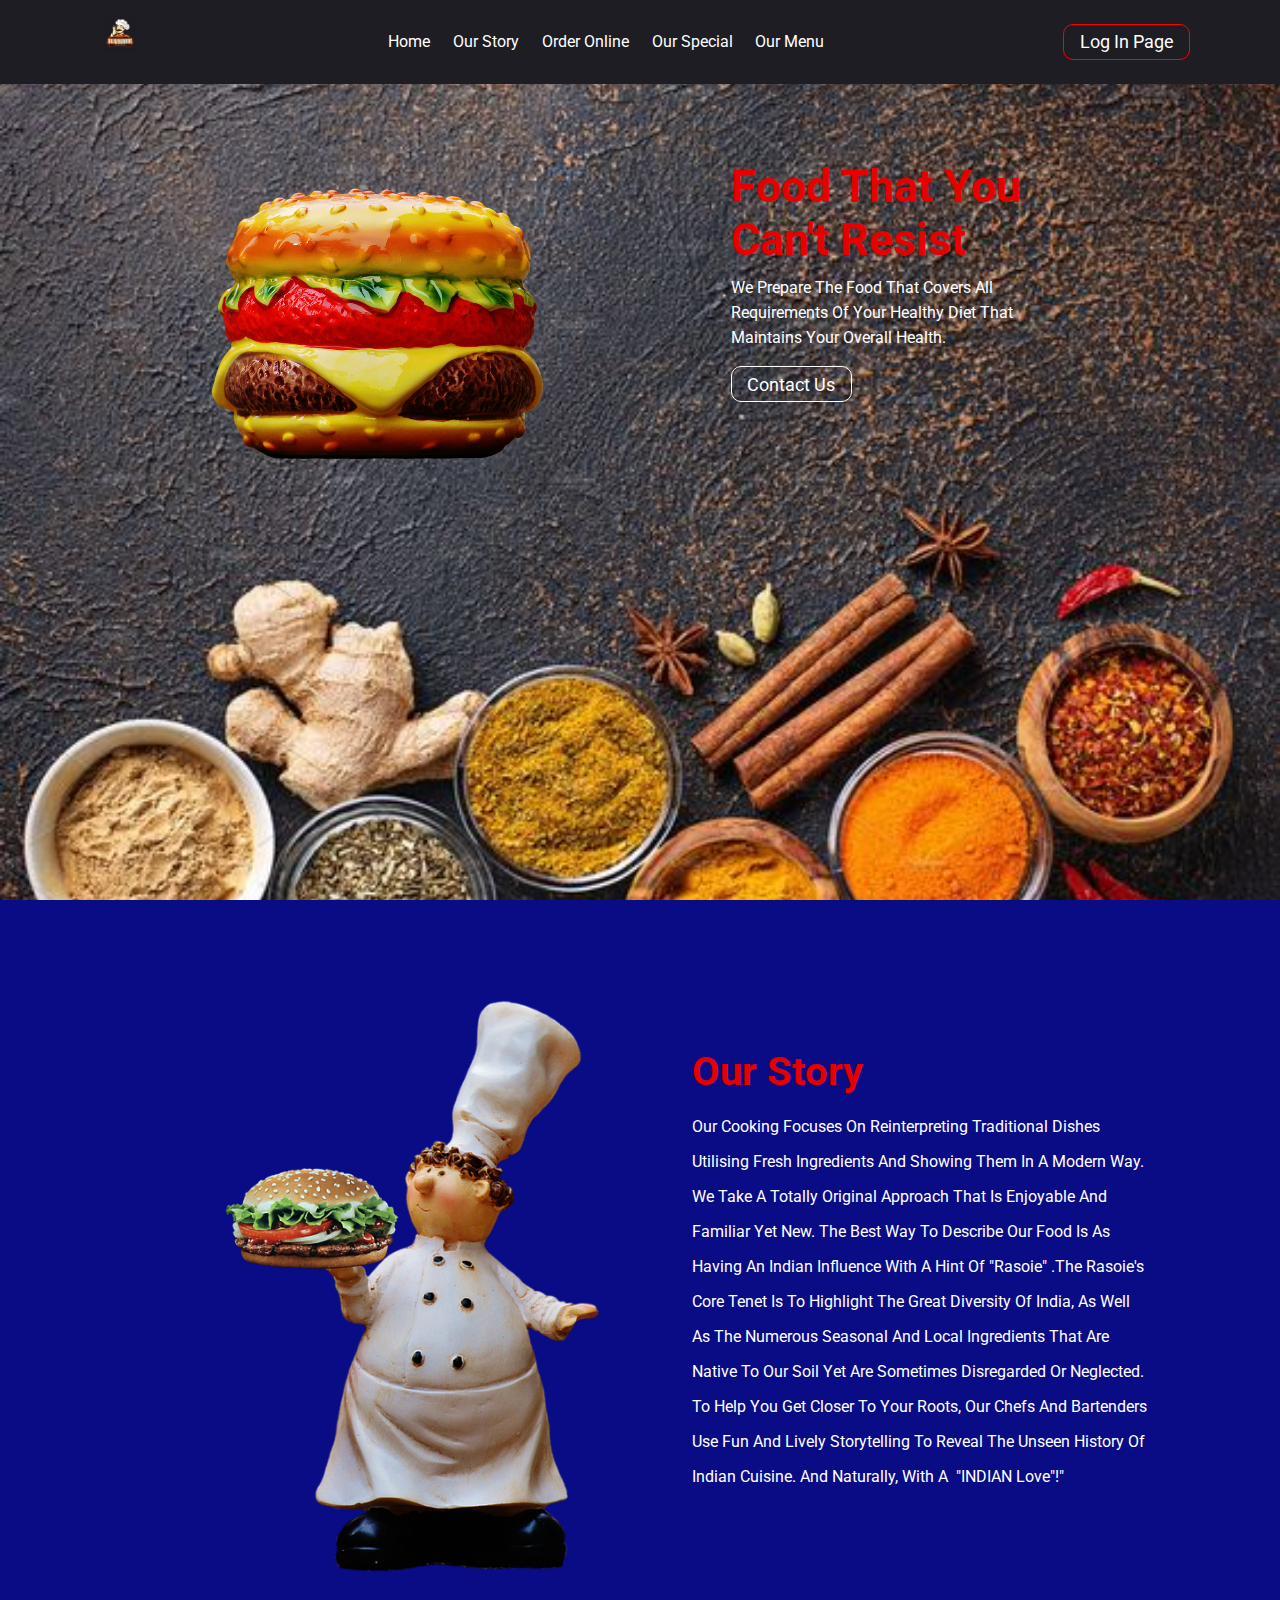
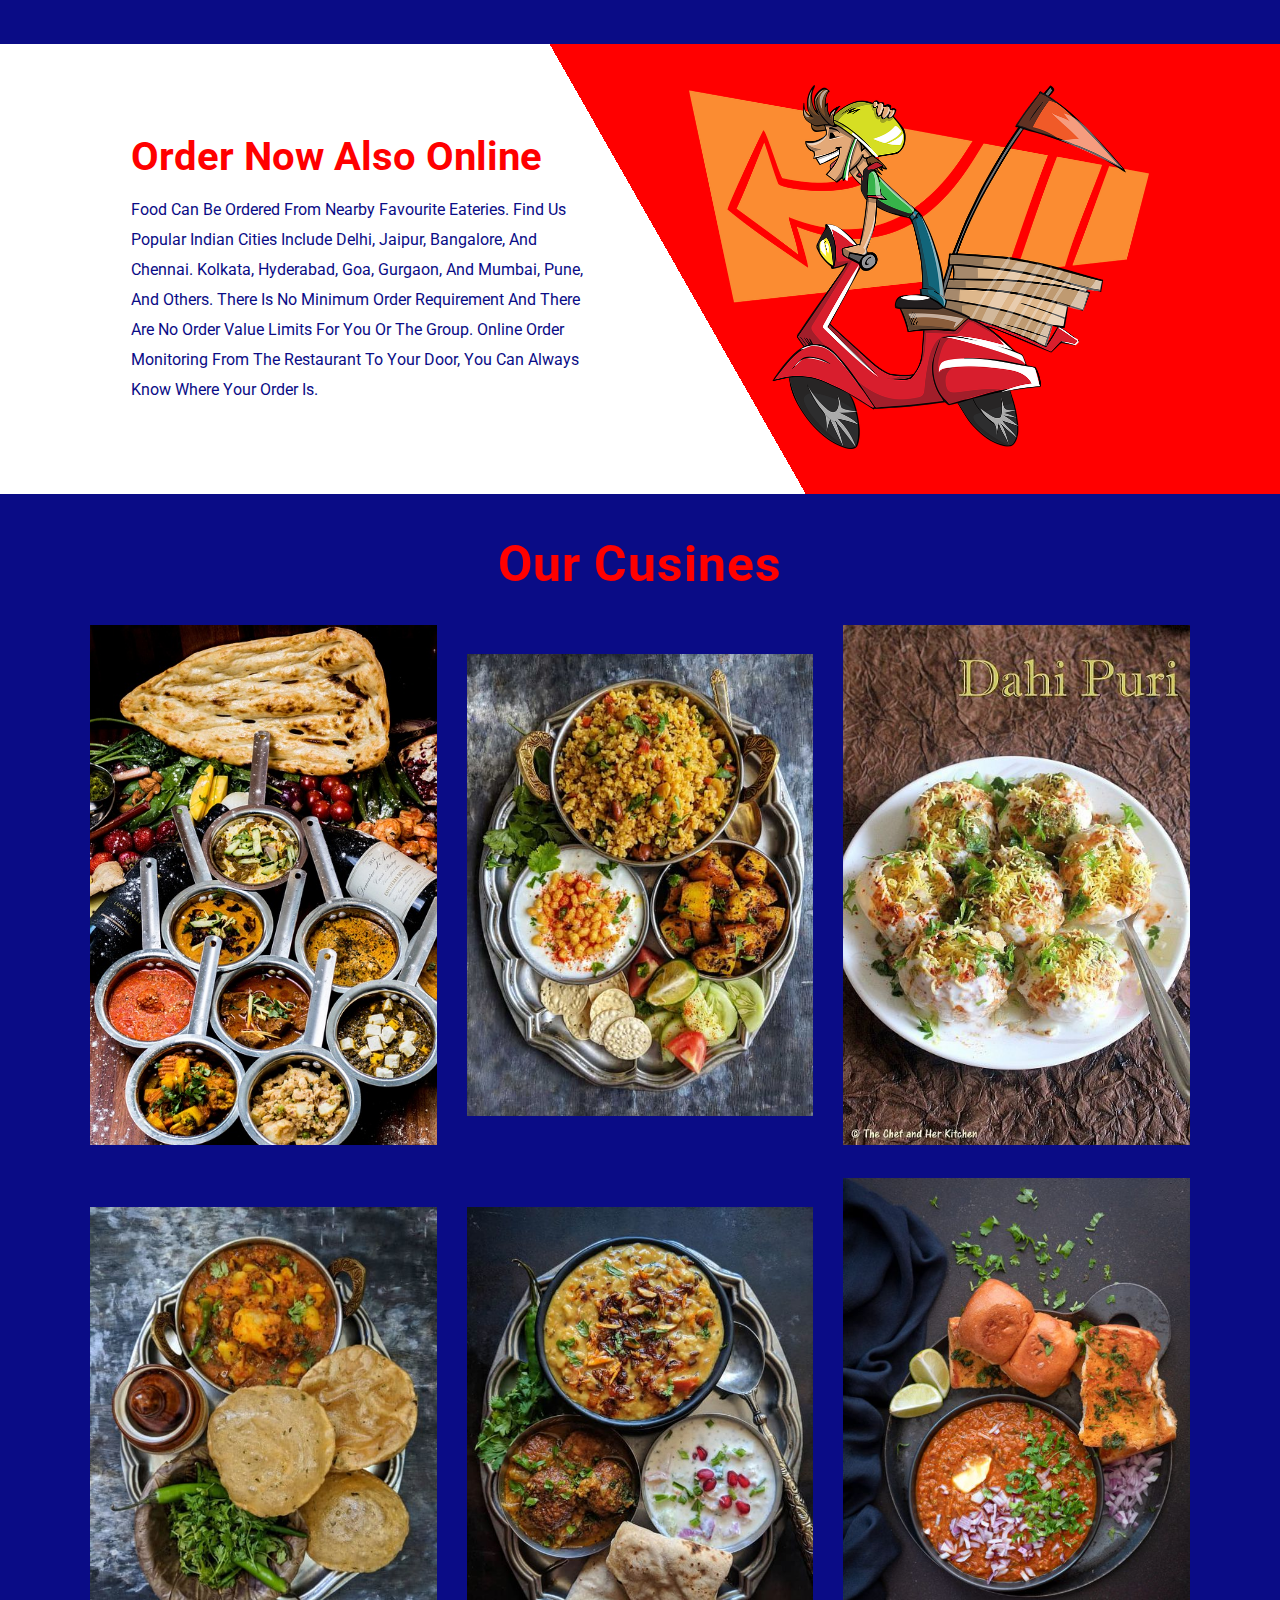
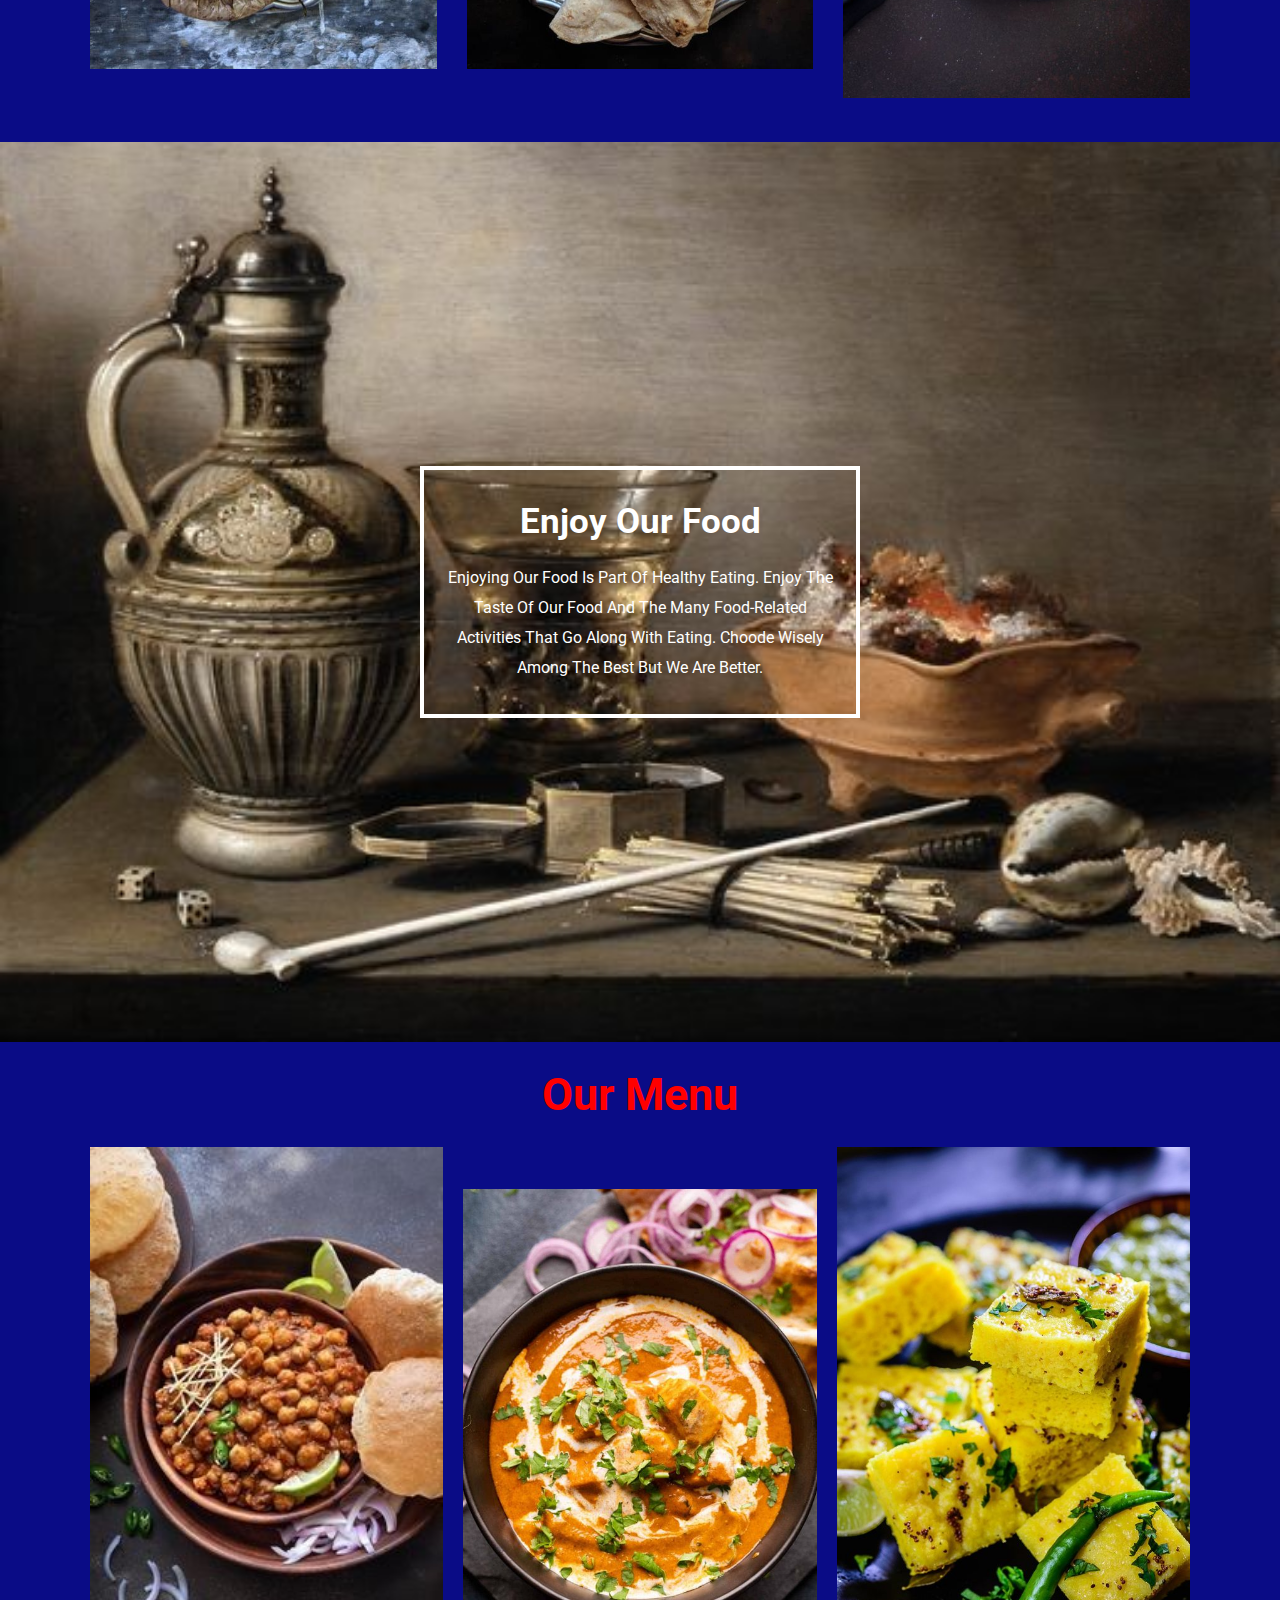
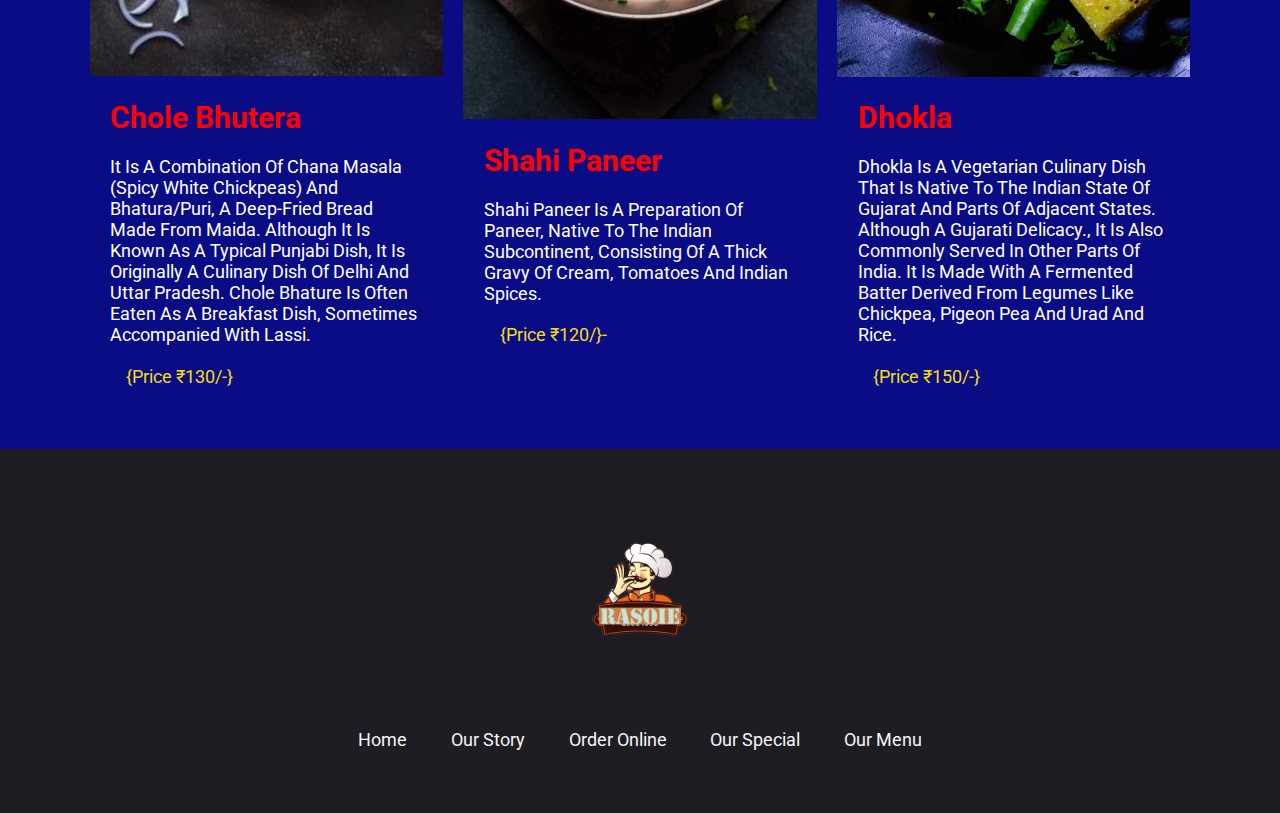
<file: CSE326/index.html>
<!DOCTYPE html>
<html lang="en">
<head>
    <meta charset="UTF-8">
    <meta http-equiv="X-UA-Compatible" content="IE=edge">
    <meta name="viewport" content="width=device-width, initial-scale=1.0">
    <title>Rasoie</title>
    
    
    <link rel="stylesheet" href="style.css">
    

</head>
<body>
    
    <header class="header">
        <div class="logo">
            <img src="images/My project.png" alt="error">
        </div>

        <nav class="navbar">
            <a href="#">home</a>
            <a href="#">our Story</a>
            <a href="#">order online</a>
            <a href="#">our special</a>
            <a href="#">our menu</a>
        </nav>

        <div class="icons">
            <div id="menu-bar" class="fas fa-bars"></div>
            <a class="contact-btn" href="login_page.html">Log In page </a>
        </div>

    </header>

    <div class="home">

        <div class="main-home">
            <div class="home-inner-content">
                <div class="home-image">
                <img src="images/home03.png" alt="">
                </div>
            </div>

            <div class="home-inner-content">
                <div class="home-text-content">
                <h1>Food that you can't Resist</h1>
                <p>We prepare the food that covers all requirements of your healthy diet that maintains your overall health. </p>
                <a href="contact us page.html">contact us</a>
                </div>
            </div>
        </div>

    </div>


    <div id="about" class="about">
        <div class="main-about">
            <div class="about-content">
                <div class="about-inner-content">
                    <img class="myimageabout" src="images/Chef2.png" alt="error">
                </div>
            </div>

            <div class="about-content">
                <div class="about-inner-content">
                    <div class="about-text-content">
                        <h1>Our Story</h1>
                        <p> Our cooking focuses on reinterpreting traditional dishes utilising fresh ingredients and showing them in a modern way. We take a totally original approach that is enjoyable and familiar yet new.
                             The best way to describe our food is as having an Indian influence with a hint of "Rasoie" .The Rasoie's core tenet is to highlight the great diversity of India, as well as the numerous seasonal and local ingredients that are native to our soil yet are sometimes disregarded or neglected. To help you get closer to your roots, our chefs and bartenders use fun and lively storytelling to reveal the unseen history of Indian cuisine. And naturally, with a  "INDIAN love"!"</p>

                    </div>
                </div>
            </div>
        </div>
    </div>

    <div class="quality">
        <div class="main-quality">
            <div class="main-inner-quality">
                <div class="quality-content">
                    <h1>Order now also online</h1>
                    <p>Food can be ordered from nearby favourite eateries. Find Us Popular Indian cities include Delhi, Jaipur, Bangalore, and Chennai. Kolkata, Hyderabad, Goa, Gurgaon, and Mumbai, Pune, and others. There is no minimum order requirement and there are no order value limits for you or the group. Online Order Monitoring From the restaurant to your door, you can always know where your order is.</p>
                </div>
            </div>

            <div class="main-inner-quality">
                <div class="quality-content qulity-image">
                    <img src="images/delivery1.webp" alt="">
                </div>
            </div>
        </div>
    </div>


    <div class="gallery">

        <h1> Our Cusines</h1>

        <div class="main-gallery">
            <div class="inner-gallery">
                <div class="gallery-image">
                    <img src="images/m8.jpg" alt="">
                </div>
            </div>

            <div class="inner-gallery">
                <div class="gallery-image">
                    <img src="images/m13.jpg" alt="">
                </div>
            </div>

            <div class="inner-gallery">
                <div class="gallery-image">
                    <img src="images/m14.jpg" alt="">
                </div>
            </div>

            <div class="inner-gallery">
                <div class="gallery-image">
                    <img src="images/m15.jpg" alt="">
                </div>
            </div>

            <div class="inner-gallery">
                <div class="gallery-image">
                    <img src="images/m16.jpg" alt="">
                </div>
            </div>

            <div class="inner-gallery">
                <div class="gallery-image">
                    <img src="images/m17.jpg" alt="">
                </div>
            </div>
        </div>
    </div>



    <div class="enjoy-our-food">

        <div class="food-main-content">
            <h1>enjoy our food</h1>
            <p>Enjoying our food is part of healthy eating. Enjoy the taste of our food and the many food-related activities that go along with eating. Choode wisely among the best but we are better. </p>
        </div>

    </div>

    <div class="our-menu-food">
        <h1>our menu</h1>

        <div class="main-menu-food">
            <div class="inner-menu-food">
                <div class="menu-food-content">
                    <img src="images/m10.jpg" alt="">

                    <div class="menu-food-text">
                        <h2>Chole Bhutera </h2>
                        <p> It is a combination of chana masala (spicy white chickpeas) and bhatura/puri, a deep-fried bread made from maida. Although it is known as a typical Punjabi dish, It is originally a culinary dish of Delhi and Uttar Pradesh. Chole bhature is often eaten as a breakfast dish, sometimes accompanied with lassi.</p>
                        <p> <span>{Price ₹130/-}  </span> </p>
                    </div>
                </div>
            </div>

            <div class="inner-menu-food">
                <div class="menu-food-content">
                    <img src="images/m11.jpg" alt="">

                    <div class="menu-food-text">
                        <h2>Shahi paneer </h2>
                        <p> Shahi paneer is a preparation of paneer, native to the Indian subcontinent, consisting of a thick gravy of cream, tomatoes and Indian spices. </p>
                        <p> <span>{Price ₹120/}-</span> </p>
                    </div>
                </div>
            </div>

            <div class="inner-menu-food">
                <div class="menu-food-content">
                    <img src="images/m12.jpg" alt="">

                    <div class="menu-food-text">
                        <h2>Dhokla </h2>
                        <p>Dhokla is a vegetarian culinary dish that is native to the Indian state of Gujarat and parts of adjacent states. Although a Gujarati delicacy., it is also commonly served in other parts of India. It is made with a fermented batter derived from legumes like Chickpea, Pigeon pea and Urad and rice.</p>
                        <p> <span>{Price ₹150/-}  </span> </p>
                    </div>
                </div>
            </div>
        </div>
    </div>


    <div class="footer">
        <div class="main-footer">
            <div class="footer-logo"><img src="images/My project.png" alt=""></div>
        </div>

        <footernav class="footer-navbar">
            <a href="#">home</a>
            <a href="#">our Story</a>
            <a href="#">order online</a>
            <a href="#">our special</a>
            <a href="#">our menu</a>
        </footernav>

    </div>



</body>
</html>
</file>
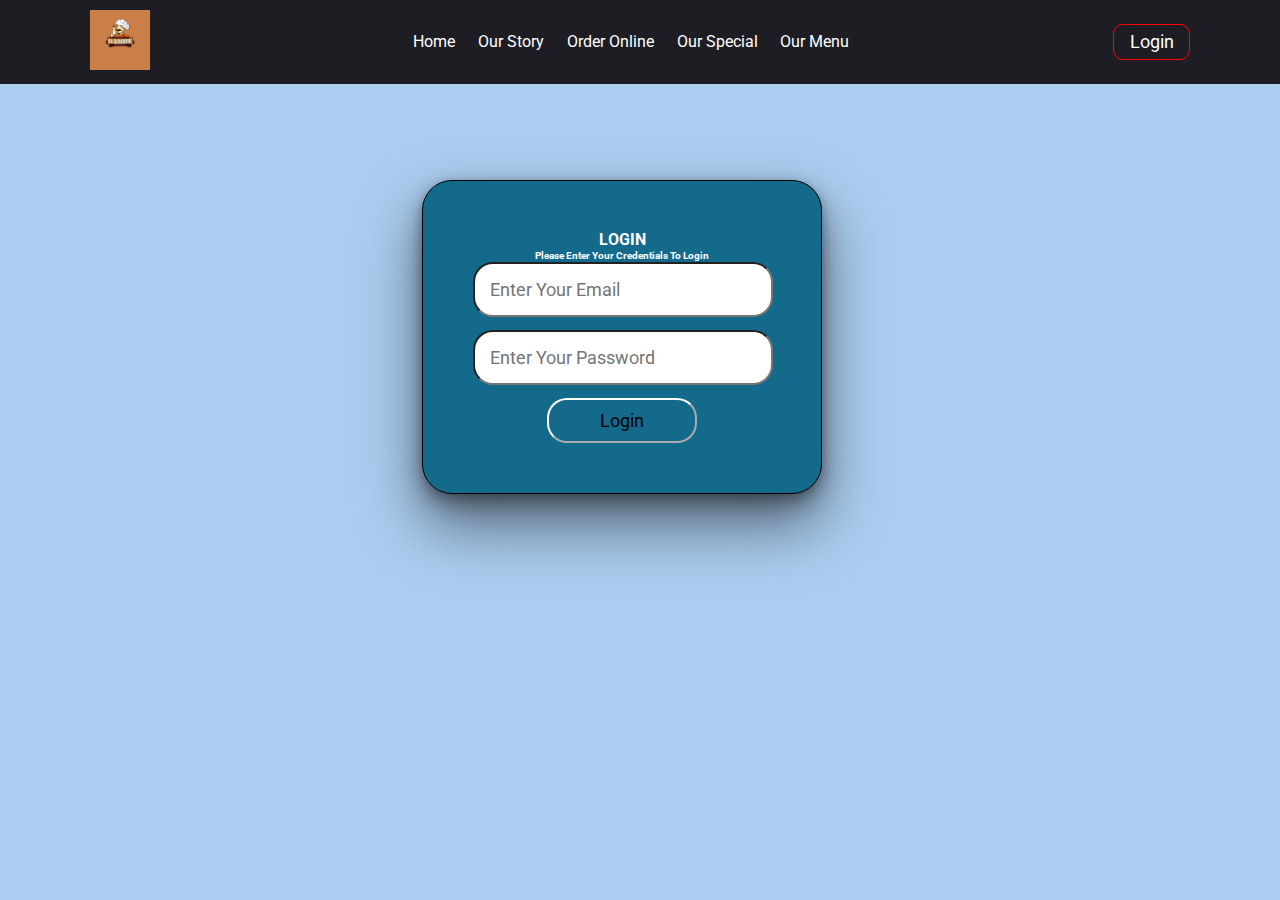
<file: CSE326/login_page.html>
<!DOCTYPE html>
<html lang="en">
  <head>
    <meta charset="UTF-8" />
    <meta http-equiv="X-UA-Compatible" content="IE=edge" />
    <meta name="viewport" content="width=device-width, initial-scale=1.0" />
    <link
      rel="stylesheet"
      href="https://cdnjs.cloudflare.com/ajax/libs/font-awesome/6.2.0/css/all.min.css"
    />
    <link rel="stylesheet" href="style.css" />
    <title>Login page</title>
    <style>
      body {
        background: #abcdef;
        font-family: Assistant, sans-serif;
        min-height: 90vh;
        font-family: Assistant, sans-serif;
        color: white;
        margin: 0;
      }
      /* ======= code for login section ======== */
      input {
        padding: 15px;
        width: 300px;
        border-radius: 20px;
        color: black;
        font-size: large;
        background-color: white;
      }
      button {
        padding: 10px;
        width: 150px;
        border-radius: 20px;
        font-size: large;
        background-color: #136a8a;
        border-color: white;
      }
      button:hover {
        background-color: white;
      }
      .form {
        position: absolute;
        left: 33%;
        top: 20%;
        border: 1px solid black;
        border-radius: 30px;
        padding: 50px;
        text-align: center;
        width: 400px;
        background-color: #136a8a;
        box-shadow: 0px 2px 10px rgba(0, 0, 0, 0.2),
          0px 10px 20px rgba(0, 0, 0, 0.3), 0px 30px 60px 1px rgba(0, 0, 0, 0.5);
      }
    </style>
  </head>
  <body>
    <header class="header">
      <div class="logo">
          <img src="images/My project-1.jpg" alt="error">
      </div>

      <nav class="navbar">
        <a href="index.html">home</a>
        <a href="index.html">our Story</a>
        <a href="index.html">order online</a>
        <a href="index.html">our special</a>
        <a href="index.html">our menu</a>


      </nav>

      <div class="icons">
          <div id="menu-bar" class="fas fa-bars"></div>
          <a class="contact-btn" href="login_page.html">Login </a>
      </div>

  </header>
    <div class="form">
      <h2>LOGIN</h2>
      <h4>Please enter your credentials to login</h4>
      <form action="index.html">
        <input
          type="email"
          required="required"
          placeholder="Enter your email"
        /><br /><br />
        <input
          type="password"
          required="required"
          placeholder="Enter your password"
        /><br /><br />
        <button type="submit">Login</button>
      </form>
    </div>
  </body>
</html>
</file>
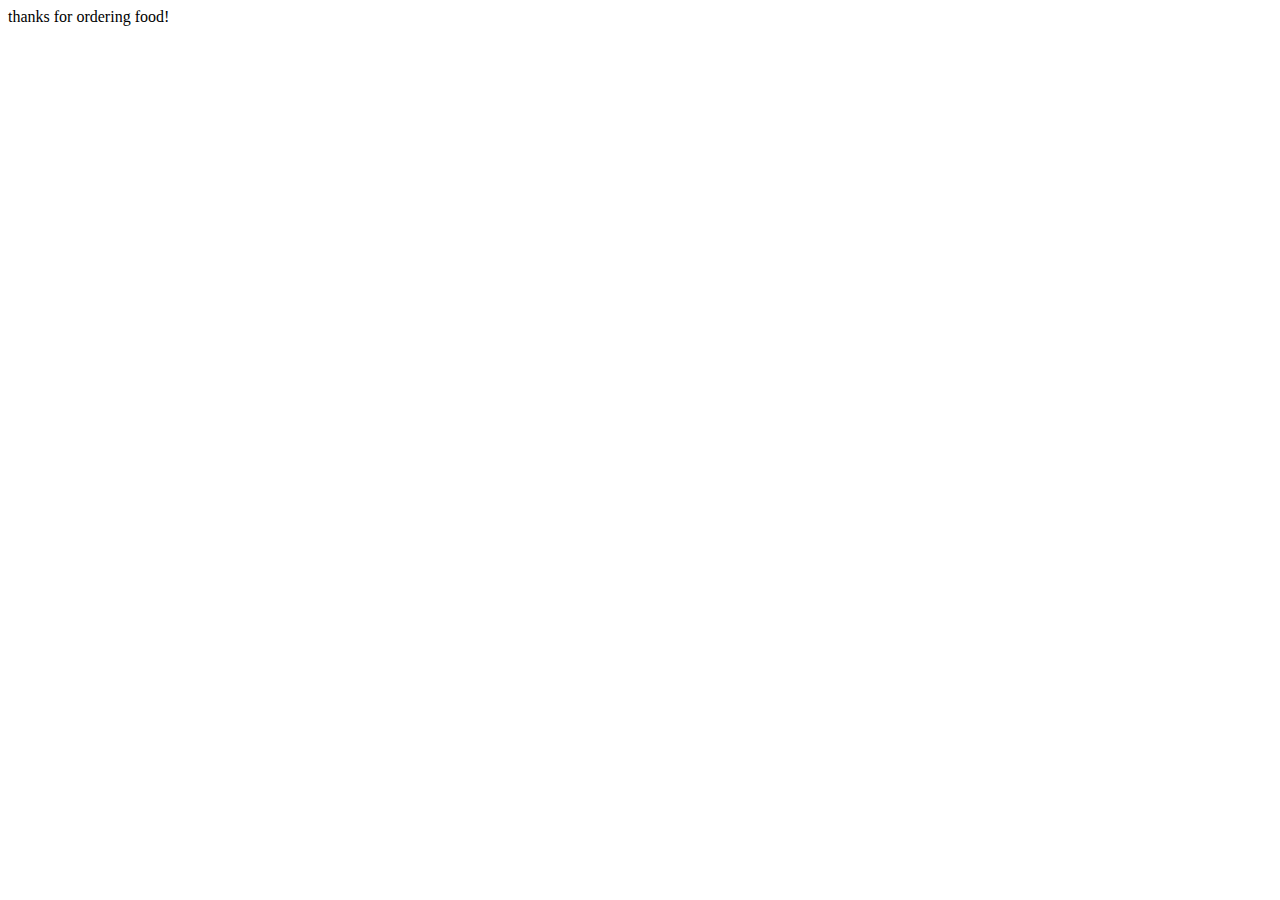
<file: CSE326/thanks.html>
<!DOCTYPE html>
<html lang="en">
<head>
    <meta charset="UTF-8">
    <meta http-equiv="X-UA-Compatible" content="IE=edge">
    <meta name="viewport" content="width=device-width, initial-scale=1.0">
    <title>Document</title>
</head>
<body>
    thanks for ordering food!
</body>
</html>
</file>
<file: CSE326/style.css>
@import url('https://fonts.googleapis.com/css2?family=Roboto:wght@300;400;500;700&display=swap');

:root {
    --btn-color:red;
    --about-sec: rgb(10, 12, 134);
}

* {
    padding: 0;
    margin: 0;
    box-sizing: border-box;
    outline: none;
    text-decoration: none;
    font-family: 'Roboto', sans-serif;
    transition: 0.5s;
    text-transform: capitalize;
}

html {
    font-size: 65%;
    scroll-behavior: smooth;
}

.header {
    padding: 1rem 7%;
    position: fixed;
    left: 0;
    right: 0;
    display: flex;
    justify-content: space-between;
    align-items: center;
    z-index: 100;
    background: #1d1d23;
}

.logo img {
    width: 60px;
}

.navbar a {
    color: white;
    margin: 0.5rem;
    padding: 0.5rem;
    font-size: 1.5rem;
}

.navbar a:hover {
    color: var(--btn-color);
}

.icons div {
    color: white;
    font-size: 1.5rem;
    margin-right: 10px;
    display: none;
}

.icons div:hover {
    cursor: pointer;
}

.icons a {
    color: white;
    padding: 0.6rem 1.5rem;
    border: 1px solid #ff0000;
    border-radius: 10px;
    font-size: 18px;
    transition: 0.5s;
    display: inline-block;
}

.contact-btn:hover {
    transform: scale(1.1);
    background: var(--btn-color);
    border: 1px solid white;
}

.navbar.active {
    clip-path: polygon(0 0, 100% 0, 100% 100%, 0% 100%);
}

/* design for home section */

.home {
    padding: 1rem 7%;
    background: url(images/background\ 3.jpg);
    min-height: 100vh;
    height: 100%;
    background-position: center;
    background-size: cover;
    background-repeat: no-repeat;
}

.main-home {
    display: flex;
    justify-content: center;
    align-items: center;
    flex-wrap: wrap;
    gap: 15px;
    padding-top: 150px;
    padding-left: 4rem;
    padding-right: 4rem;
}

.home-inner-content {
    flex: 1 1 45rem;
}

.home-image {
    width: 100%;
    height: 100%;
    position: relative;

}

.home-image img {
    width: 100%;
    position: absolute;
    transform: translate(0%, -40%);
    animation: mymove 5s infinite ease-in-out;
}

@keyframes mymove {
    0% {
        top: 0px;
    }

    50% {
        top: 15px;
    }

    75% {
        top: 10px;
    }

    100% {
        top: 0px;
    }
}

.home-text-content {
    padding: 0 8rem;
}

.home-text-content h1 {
    font-size: 45px;
    color: hsl(0, 100%, 45%);
}

.home-text-content p {
    color: white;
    font-size: 1.5rem;
    margin-top: 10px;
    margin-bottom: 15px;
    line-height: 25px;
}

.home-text-content a {
    color: white;
    padding: 0.6rem 1.5rem;
    border: 1px solid white;
    border-radius: 10px;
    font-size: 18px;
    transition: 0.5s;
    display: inline-block;
}

.home-text-content a:hover {
    transform: scale(1.1);
    background: var(--btn-color);
    border: 1px solid white;
}

.about {
    padding: 2rem 7%;
    background: var(--about-sec);
}

.main-about {
    display: flex;
    justify-content: center;
    align-items: center;
    flex-wrap: wrap;
    gap: 20px;

}

.about-content {
    flex: 1 1 45rem;
}

.about-inner-content {
    width: 100%;
    margin: 0 auto;
    padding-top: 3rem;
    padding-bottom: 3rem;
}

.about-content .about-inner-content img {
    width: 80%;
    margin-left: 100px;
}

.about-text-content {
    padding: 0 4rem;
}

.about-text-content h1 {
    color: #e50000;
    font-size: 40px;
    margin-bottom: 15px;
}

.about-text-content p {
    color: white;
    font-size: 1.5rem;
    line-height: 35px;
}

.quality {
    padding: 4rem 7%;
    background-image: linear-gradient(60.34deg, white 52.45%, var(--btn-color) 52.45%);
}

.main-quality {
    display: flex;
    justify-content: center;
    align-items: center;
    flex-wrap: wrap;
    gap: 15px;
}

.main-inner-quality {
    flex: 1 1 45rem;
}

.quality-content {
    padding: 0 4rem;
}

.quality-content h1 {
    color: var(--btn-color);
    font-size: 40px;
    margin-bottom: 15px;
}

.quality-content p {
    color: var(--about-sec);
    font-size: 1.5rem;
    line-height: 30px;
}

.qulity-image {
    width: 100%;
}

.qulity-image img {
    width: 100%;
    object-fit: cover;
}

.gallery {
    padding: 4rem 7%;
    background: var(--about-sec);
}

.gallery h1 {
    font-size: 50px;
    text-align: center;
    padding-bottom: 3rem;
    color: var(--btn-color);
    letter-spacing: 1px;
}

.main-gallery {
    display: flex;
    justify-content: center;
    align-items: center;
    gap: 30px;
    flex-wrap: wrap;

}

.inner-gallery {
    flex: 1 1 300px;

}

.inner-gallery .gallery-image img {
    width: 100%;
}

.inner-gallery .gallery-image:hover img {
    transform: perspective(1000px) rotateX(-4.80deg) rotateY(-10.23deg) scale3d(1.05, 1.05, 1.05);
    clip-path: polygon(20% 0%, 80% 0%, 100% 20%, 100% 80%, 80% 100%, 20% 100%, 0% 80%, 0% 20%);
}

.enjoy-our-food {
    padding: 2rem 7%;
    background: url(images/background1.jpg);
    background-size: cover;
    background-position: center center;
    background-repeat: no-repeat;
    min-height: 100vh;
    display: flex;
    justify-content: center;
    align-items: center;
}

.food-main-content {
    width: 40%;
    border: 4px solid white;
    padding: 2rem;
}

.food-main-content h1 {
    color: white;
    font-size: 35px;
    text-align: center;
    padding: 1rem 0;
}

.food-main-content p {
    color: white;
    font-size: 1.5rem;
    text-align: center;
    padding: 1rem 0;
    line-height: 30px;
}

.our-menu-food {
    padding: 2rem 7%;
    background-color: var(--about-sec);
}

.our-menu-food h1 {
    color: var(--btn-color);
    font-size: 45px;
    text-align: center;
    padding: 0.5rem 0;
}

.main-menu-food {
    margin-top: 2rem;
    display: flex;
    justify-content: center;
    align-items: center;
    gap: 20px;
    flex-wrap: wrap;
}

.inner-menu-food {
    flex: 1 1 300px;
}

.menu-food-content {
    width: 100%;

}

.menu-food-content img {
    width: 100%;
}

.menu-food-text {
    padding: 2rem 2rem;
}

.menu-food-text h2 {
    color: var(--btn-color);
    font-size: 30px;
}

.menu-food-text p {
    color: white;
    font-size: 18px;
    margin: 2rem 0;
}

.menu-food-text p span {
    color: #f3dd13;
    padding: 0.5rem 1.5rem;
    transition: 0.3s;
    cursor: pointer;
}

.menu-food-text p:hover span {
    border: 1px solid white;
    background: var(--btn-color);
    color: white;
    transform: scale(1.1);
}

.before {
    background-color: #1d1d23;
    padding: 2rem 0;
}

.before {
    width: 100%;
}

.before img {

    width: 100%;
    object-fit: cover;
}

.footer {
    background: #1d1d23;
    padding: 6rem 10rem;
    display: flex;
    justify-content: center;
    align-items: center;
    flex-direction: column;
}

.main-footer {
    width: 100%;
    margin: 0 auto;
    text-align: center;
}

.main-footer img {
    width: 200px;
}

.footer-navbar {
    margin-top: 15px;
}

.footer-navbar a {
    color: #f5f5f5;
    font-size: 18px;
    margin: 1rem;
    padding: 1rem;
}


@media (max-width:767px) {
    .header {
        padding: 3rem;
    }

    .icons div {
        display: initial;
    }

    .navbar {
        position: absolute;
        width: 100%;
        height: 100vh;
        left: 0;
        top: 100%;
        background-color: var(--btn-color);
        clip-path: polygon(0 0, 100% 0, 100% 0, 0 0);


    }

    .navbar a {
        display: block;
        text-align: center;
        margin: 1rem;
        padding: 1rem;
    }

    /* home css desing */

    .home-text-content {
        padding: 0 2rem;
    }

    .main-home {
        padding: 2rem 0;
    }

    .home {
        padding-top: 100px;

    }

    .home-image img {
        transform: translate(0%, 0%);
    }

    .home-text-content {
        margin-top: 300px;
    }

    .about-content .about-inner-content img {
        width: 100%;
        margin: 0;
        padding: 1rem;
    }

    .quality-content {
        padding: 1rem 2rem;
    }

    .quality-content h1 {
        color: var(--about-sec)
    }

    .food-main-content {
        width: 100%;
        border: 4px solid white;
        padding: 1rem;
    }

    .footer-navbar a {
        display: block;

    }

}
</file>
